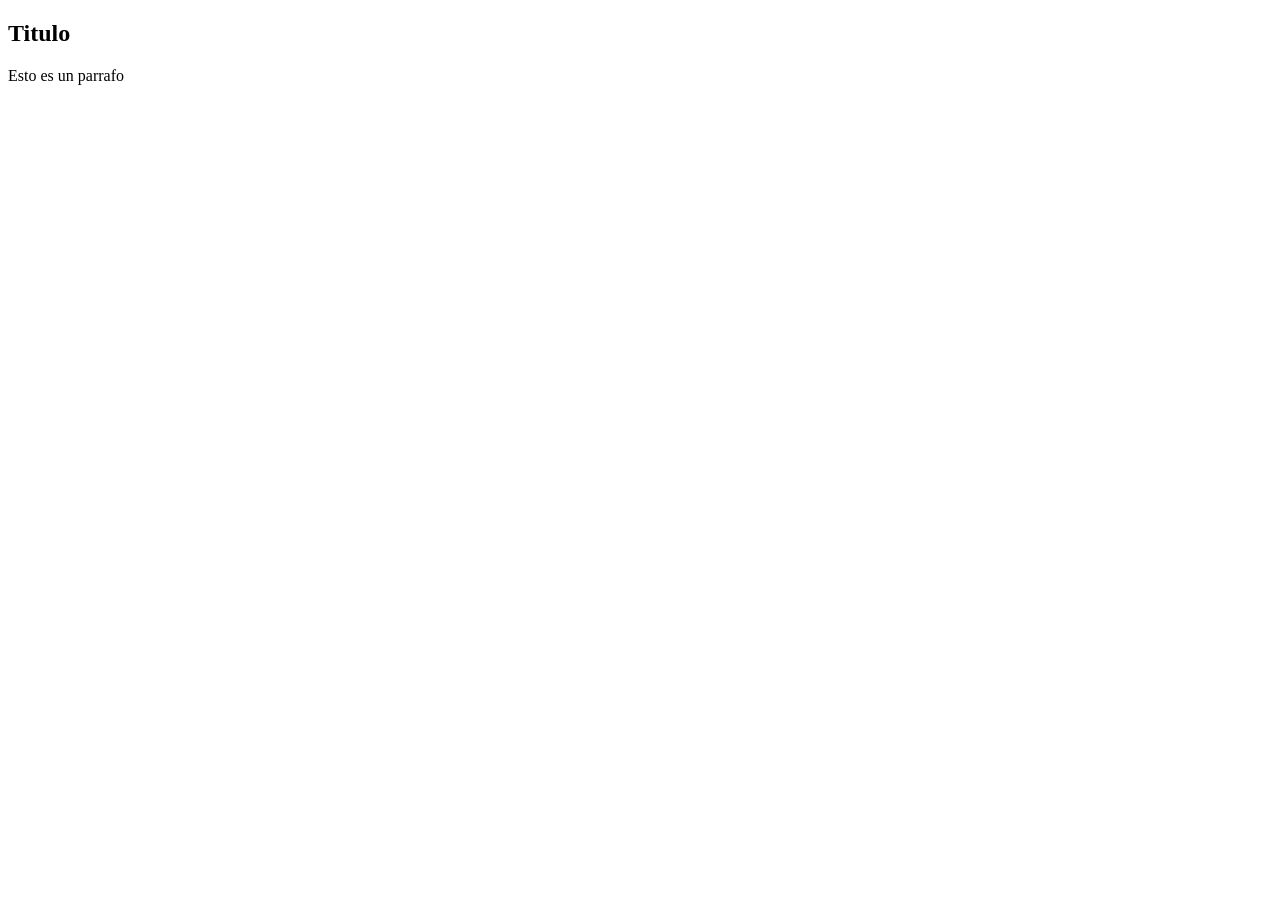
<file: index.html>
<!DOCTYPE html>
<html lang="en">
<!-- head Precarga define todas las metas del archivo--><head>
    <meta charset="UTF-8">
    <link rel="stylesheet" href=""
    <meta name="viewport" content="width=device-width, initial-scale=1.0">
    <title>Document</title>
</head>
<body>
    <article>
        <!-- alt + shift + a añadir comentario -->
        <h1>Titulo</h1>
        <p>Esto es un parrafo</p>
        <!-- <img src="https://img.freepik.com/vector-premium/imagen-dibujos-animados-hongo-palabra-hongo_587001-200.jpg?w=2000"> -->
    </article>
   
</body>
</html>
</file>
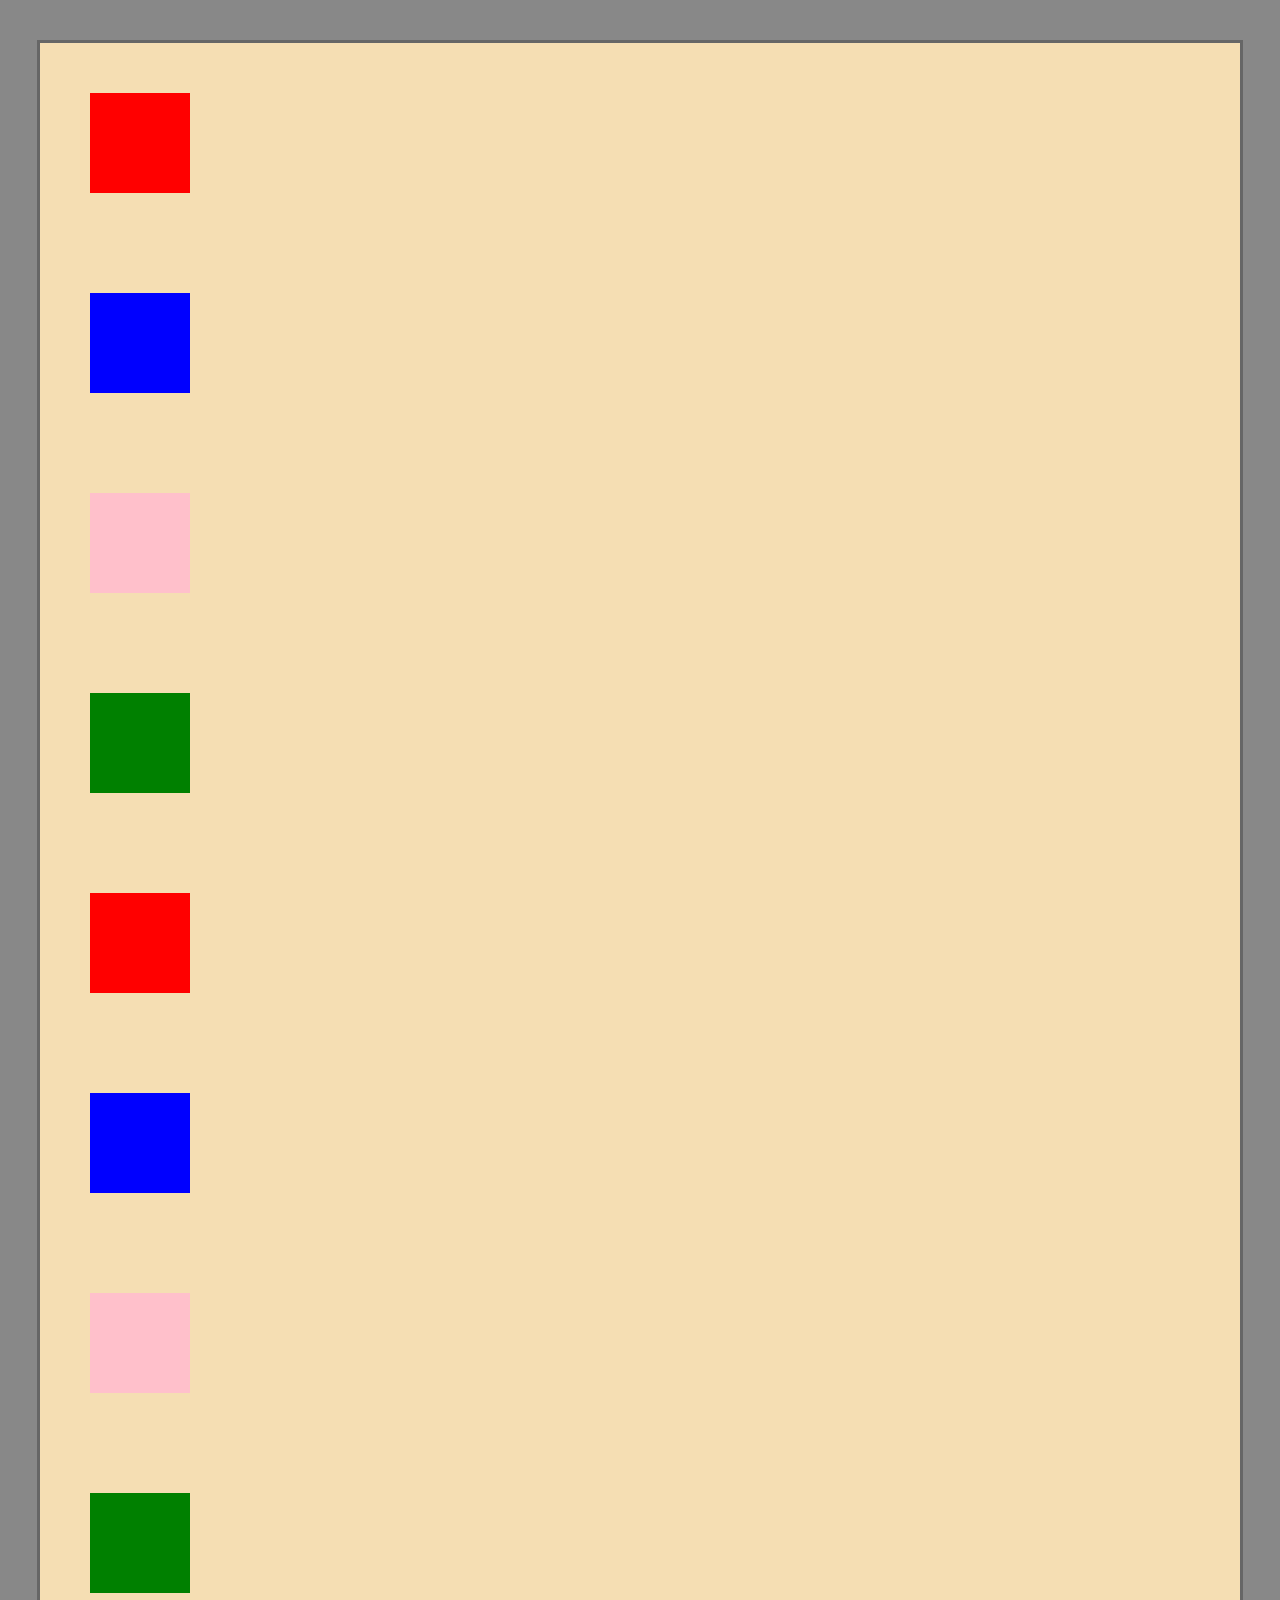
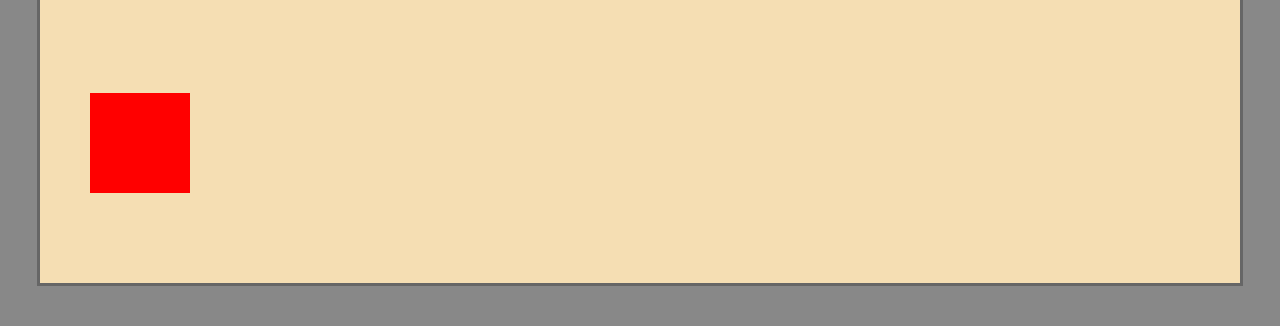
<file: 02_colocacion/index.html>
<!DOCTYPE html>
<html lang="en">
<head>
    <meta charset="UTF-8">
    <meta name="viewport" content="width=device-width, initial-scale=1.0">
    <link rel="stylesheet" href="style.css">
    <title>Placement</title>
</head>
<body>
    <div class="container">
        <div class="square red"></div>
        <div class="square blue"></div>
        <div class="square pink"></div>
        <div class="square green"></div>
        <div class="square red"></div>
        <div class="square blue"></div>
        <div class="square pink"></div>
        <div class="square green"></div>
        <div class="square red"></div>
    </div>
    
</body>
</html>
</file>
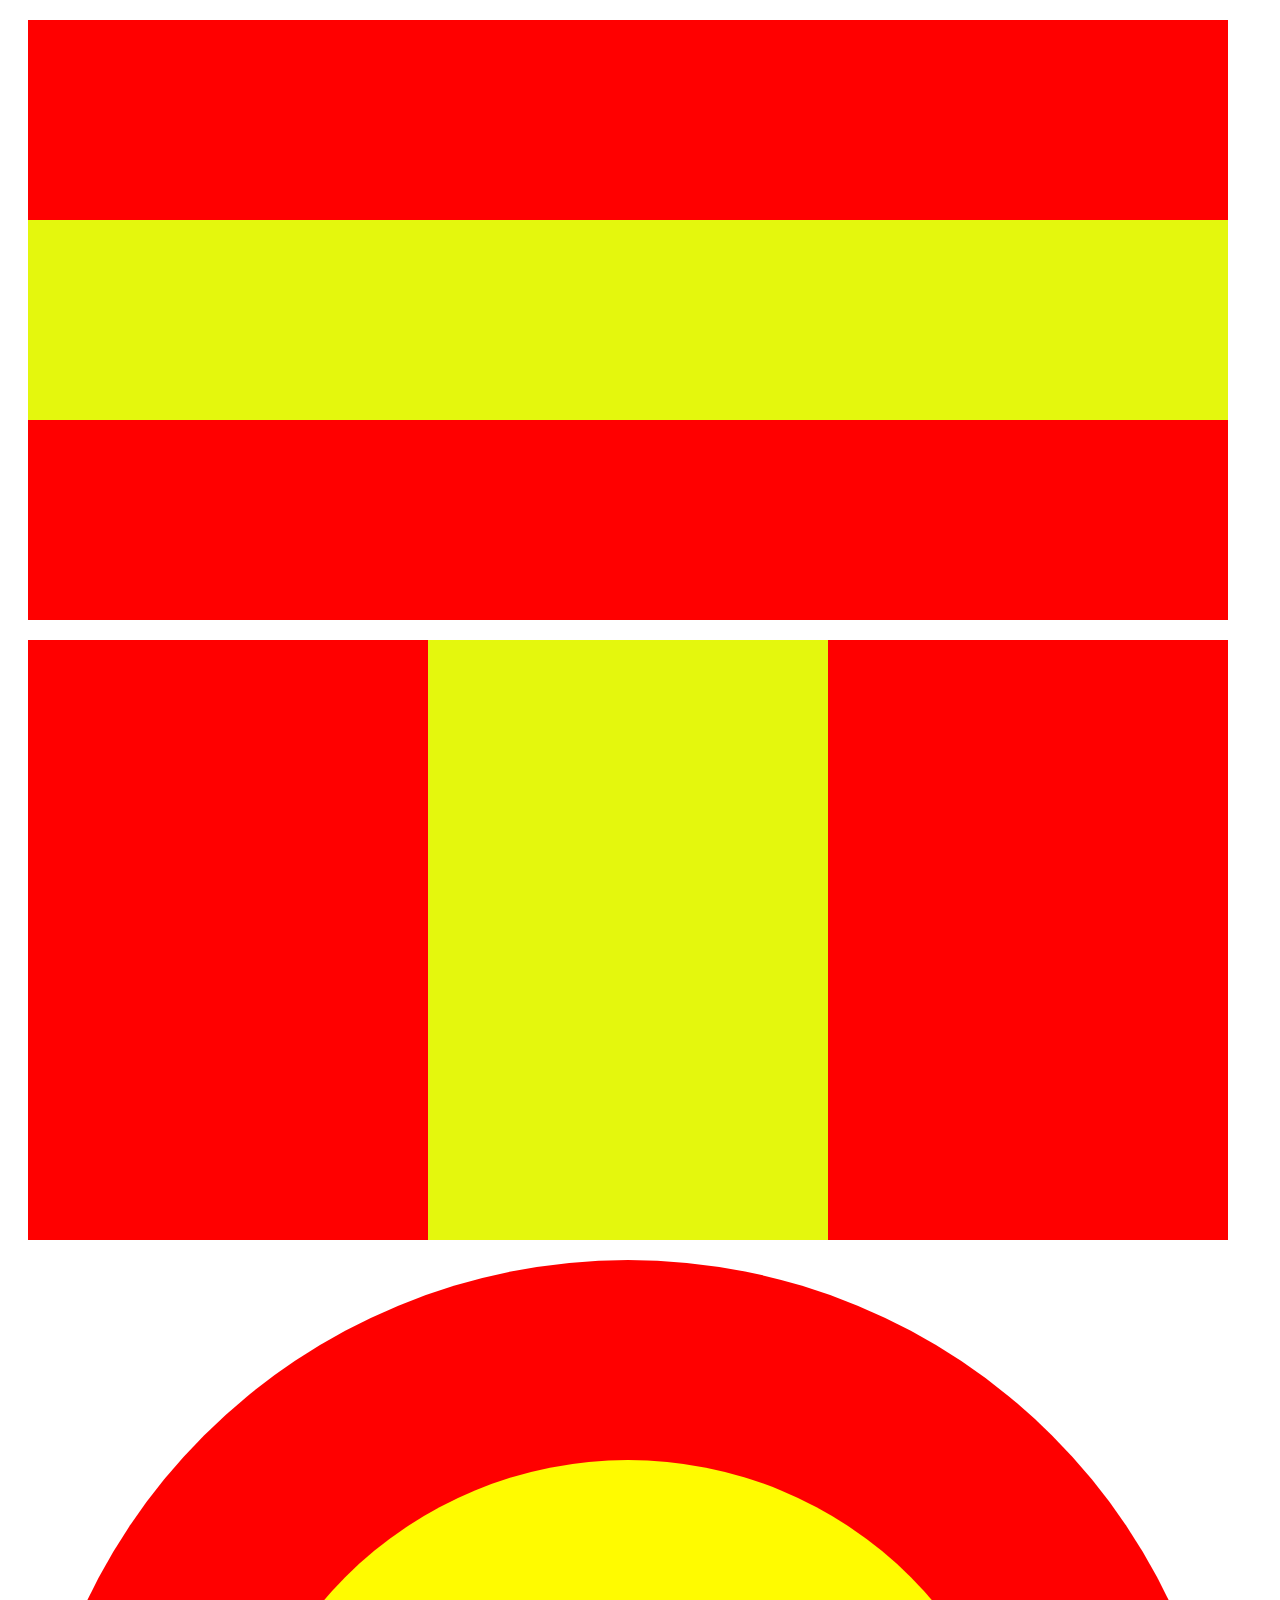
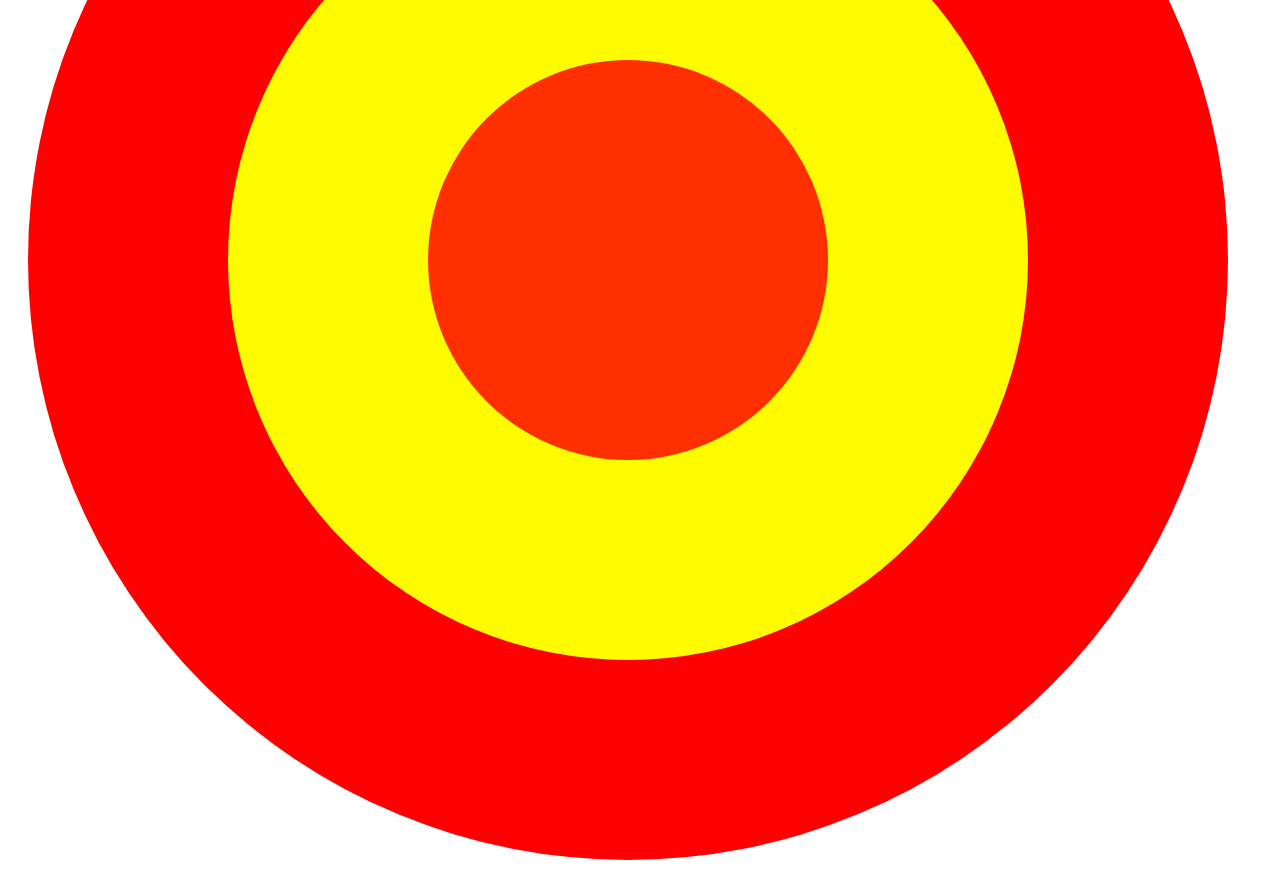
<file: 04_banderas/index.html>
<!DOCTYPE html>
<html lang="en">
<head>
    <meta charset="UTF-8">
    <meta name="viewport" content="width=device-width, initial-scale=1.0">
    <link rel="stylesheet" href="style.css">
    <title>Banderas con positions</title>
</head>
<body>
    <div class="contenedor">
        <div class="color1"></div>
        <div class="color2"></div>
        <div class="color3"></div>
    </div>
    <div class="contenedor">
        <div class="color4"></div>
        <div class="color5"></div>
        <div class="color6"></div>
    </div>
    <div class="contenedor3">
        <div class="color7"></div>
        <div class="color8"></div>
        <div class="color9"></div>
    </div>
</body>
</html>
</file>
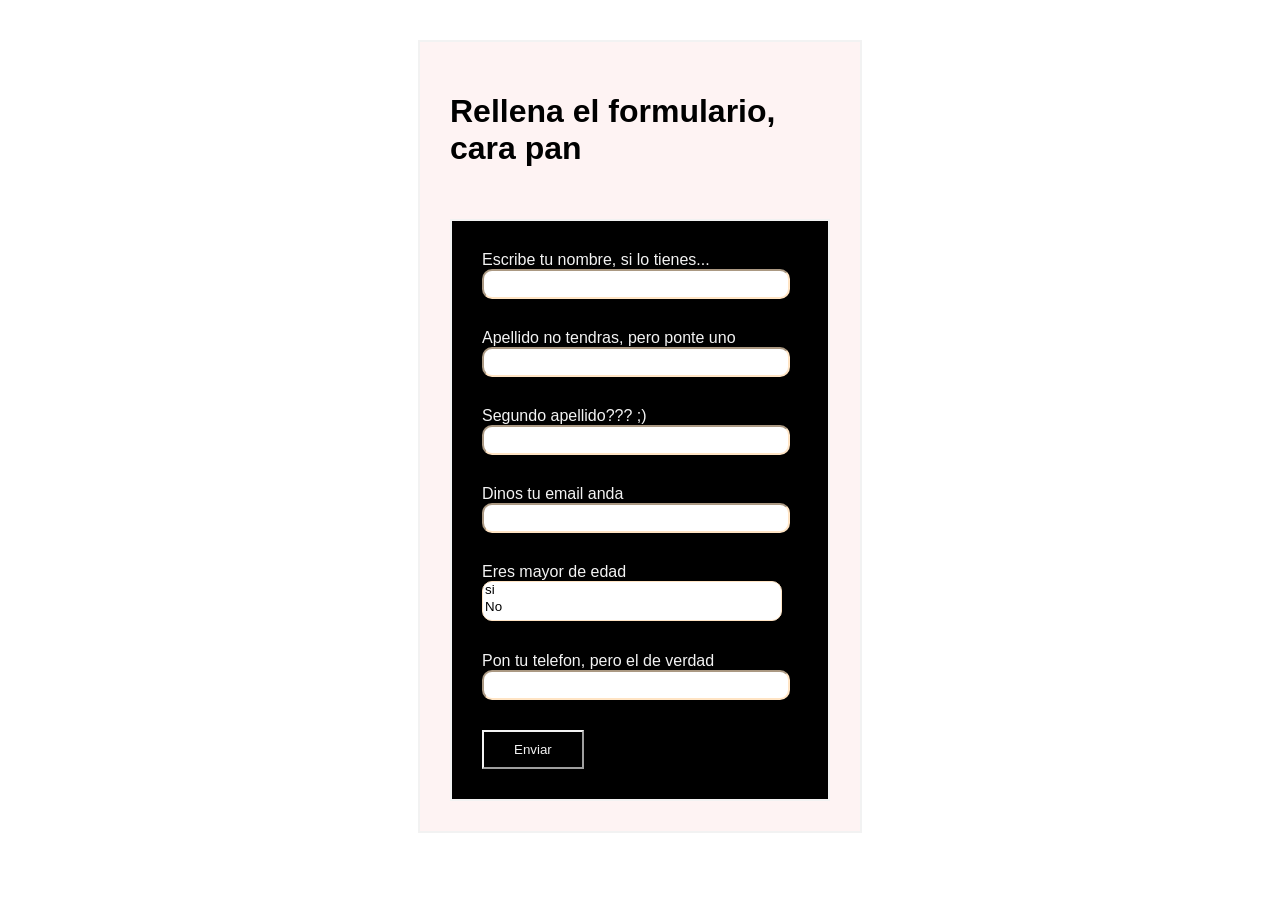
<file: 05_forms/index.html>
<!DOCTYPE html>
<html lang="en">

<head>
    <meta charset="UTF-8">
    <meta name="viewport" content="width=device-width, initial-scale=1.0">
    <link rel="stylesheet" type="text/css" href="style.css">
    <title>Formularios 1</title>
</head>

<body>
    <div class="container2">

        <h1>Rellena el formulario, cara pan</h1>
        <form action="GET" target="#">

            <div class="container">

                <div>
                    <label for="nombre" class="label">Escribe tu nombre, si lo tienes...</label><br>
                    <input type="text" id="nombre" name="nombre" class="cajas">
                </div>
                <div>
                    <label for="apellido1" class="label">Apellido no tendras, pero ponte uno</label><br>
                    <input type="text" id="apellido1" name="apellido1" class="cajas">
                </div>
                <div>
                    <label for="apellido2" class="label">Segundo apellido??? ;)</label><br>
                    <input type="text" id="apellido2" name="apellido2" class="cajas">
                </div>
                <div>
                    <label for="email" class="label">Dinos tu email anda</label><br>
                    <input type="email" id="email" name="email" class="cajas">
                </div>
                <div>
                    <label for="mayor" class="label">Eres mayor de edad</label><br>
                    <select id="mayor" name="mayor" size="3" class="cajas grande">
                        <option value="si">si</option>
                        <option value="No">No</option>

                    </select>

                </div>
                <div>
                    <label for="tel" class="label">Pon tu telefon, pero el de verdad</label><br>
                    <input type="tel" id="telefono" name="telefono" class="cajas">
                </div>
                <div>

                    <input type="submit" onclick="checkForm()" value="Enviar" class="enviar">
                </div>
            </div>
        </form>

        </disv>
            <script>
                function checkForm() {
                    const nombre = document.querySelector('#nombre');
                    const apellido1 = document.querySelector('#apellido1');
                    const apellido2 = document.querySelector('#apellido2');
                    const email = document.querySelector('#email');
                    const telefono = document.querySelector('#nombre');
                    const mayor = document.querySelector('#mayor');
                    
                    if (nombre.value !== "" && apellido1.value !== "" && apellido2.value !== "" && email.value !== "" && telefono.value !== "" && mayor.value) {
                        alert('es correcto');
                    } else {
                        alert('error');
                    }
                }
                </script>
        </div>

</body>

</html>
</file>
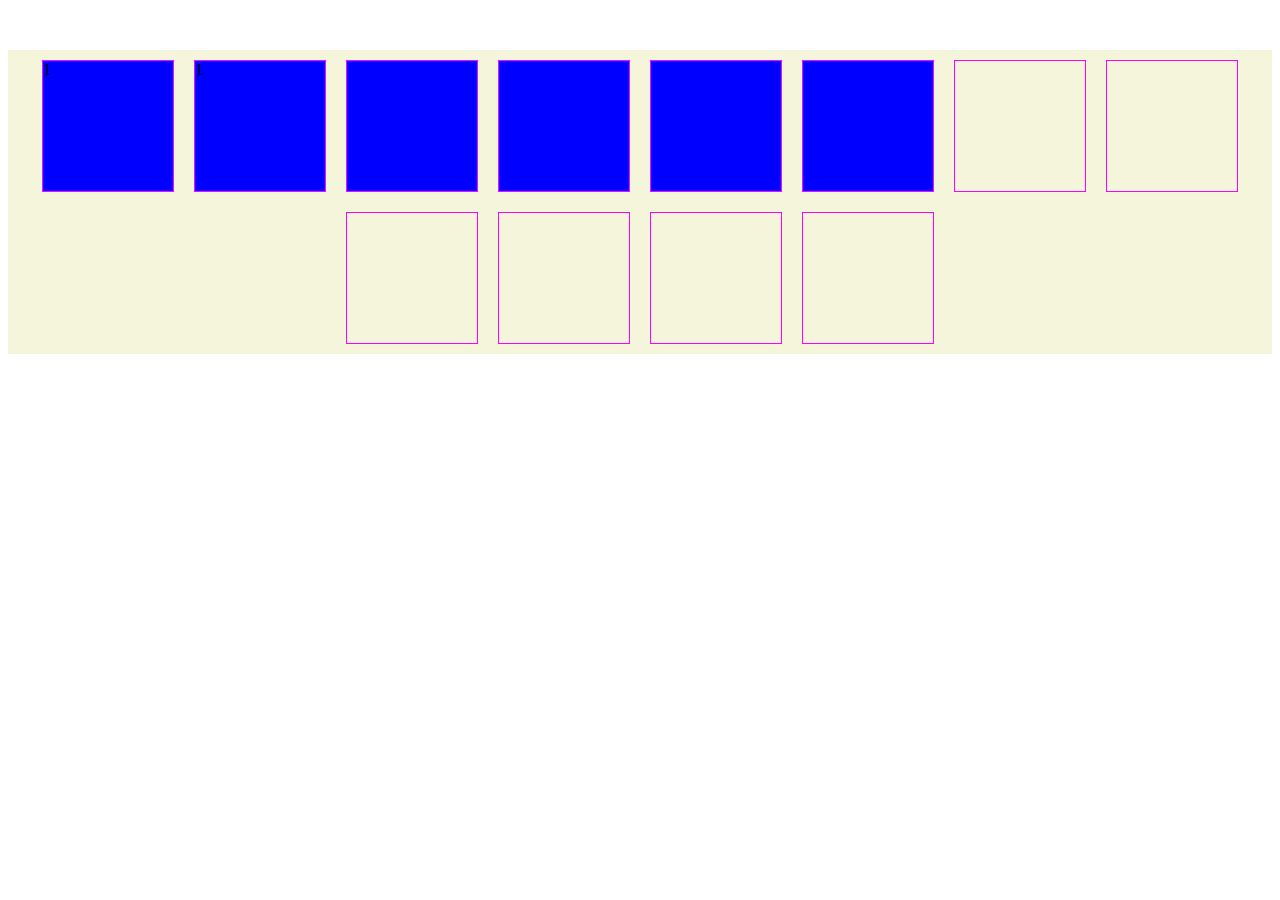
<file: 06_cajas_card/index.html>
<!DOCTYPE html>
<html lang="en">
<head>
    <meta charset="UTF-8">
    <meta name="viewport" content="width=device-width, initial-scale=1.0">
   <link rel="stylesheet" href="style.css">
    <title>Document</title>
</head>
<body>
    <div class="contenedor">
        <div class="sice color1">1</div>
        <div class="sice color1">1</div>
        <div class="sice color1"></div>
        <div class="sice color1"></div>
        <div class="sice color1"></div>
        <div class="sice color1"></div>
        <div class="sice color2"></div>
        <div class="sice color2"></div>
        <div class="sice color2"></div>
        <div class="sice color2"></div>
        <div class="sice color2"></div>
        <div class="sice color2"></div>
        
    </div>
</body>
</html>
</file>
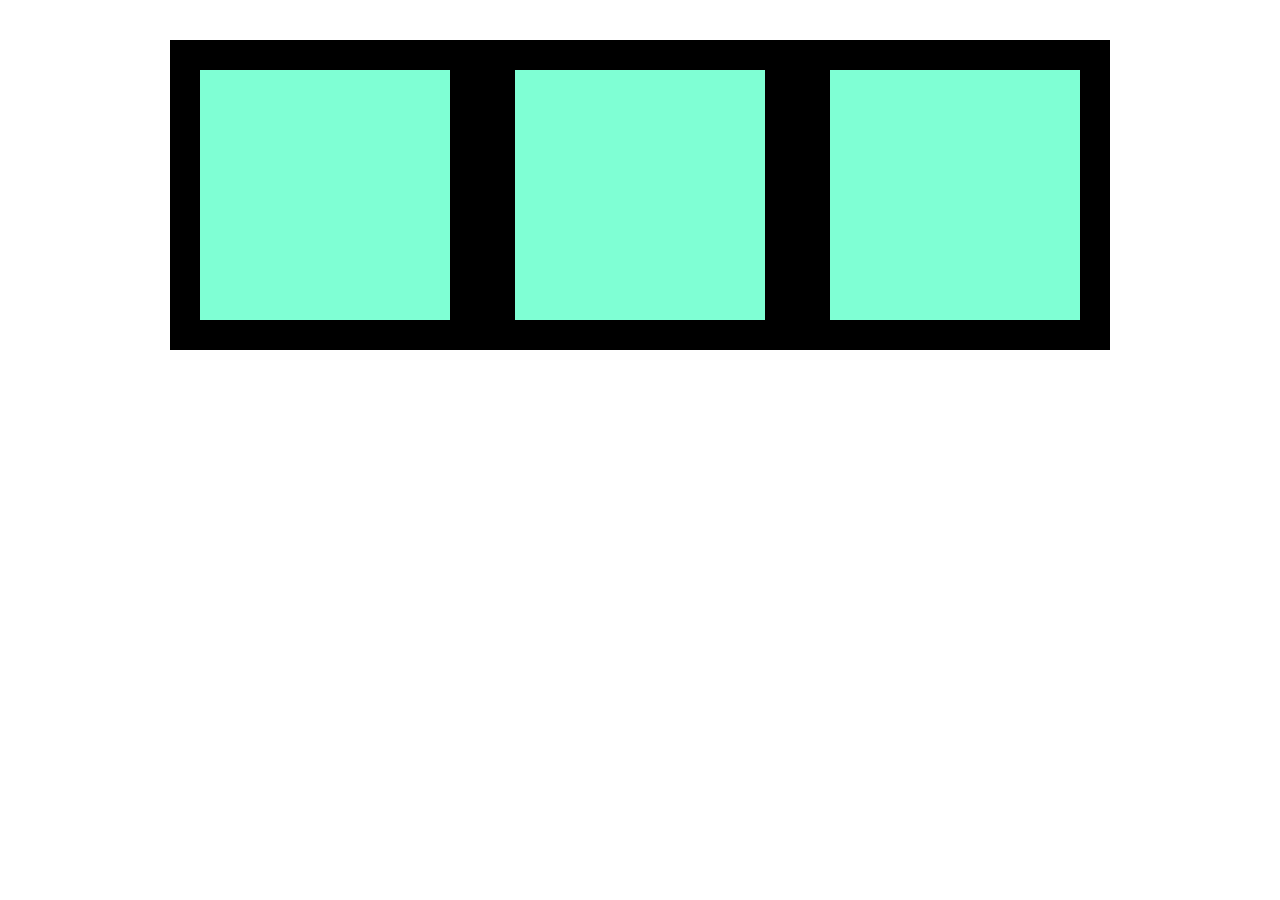
<file: 06_medias_qwery/index.html>
<!DOCTYPE html>
<html lang="en">
<head>
    <meta charset="UTF-8">
    <meta name="viewport" content="width=device-width, initial-scale=1.0">
    <link rel="stylesheet" href="style.css">
    <title>Document</title>
</head>
<body>
    <div class="container">
        <div class="card"></div>
        <div class="card"></div>
        <div class="card"></div>
    </div>
</body>
</html>
</file>
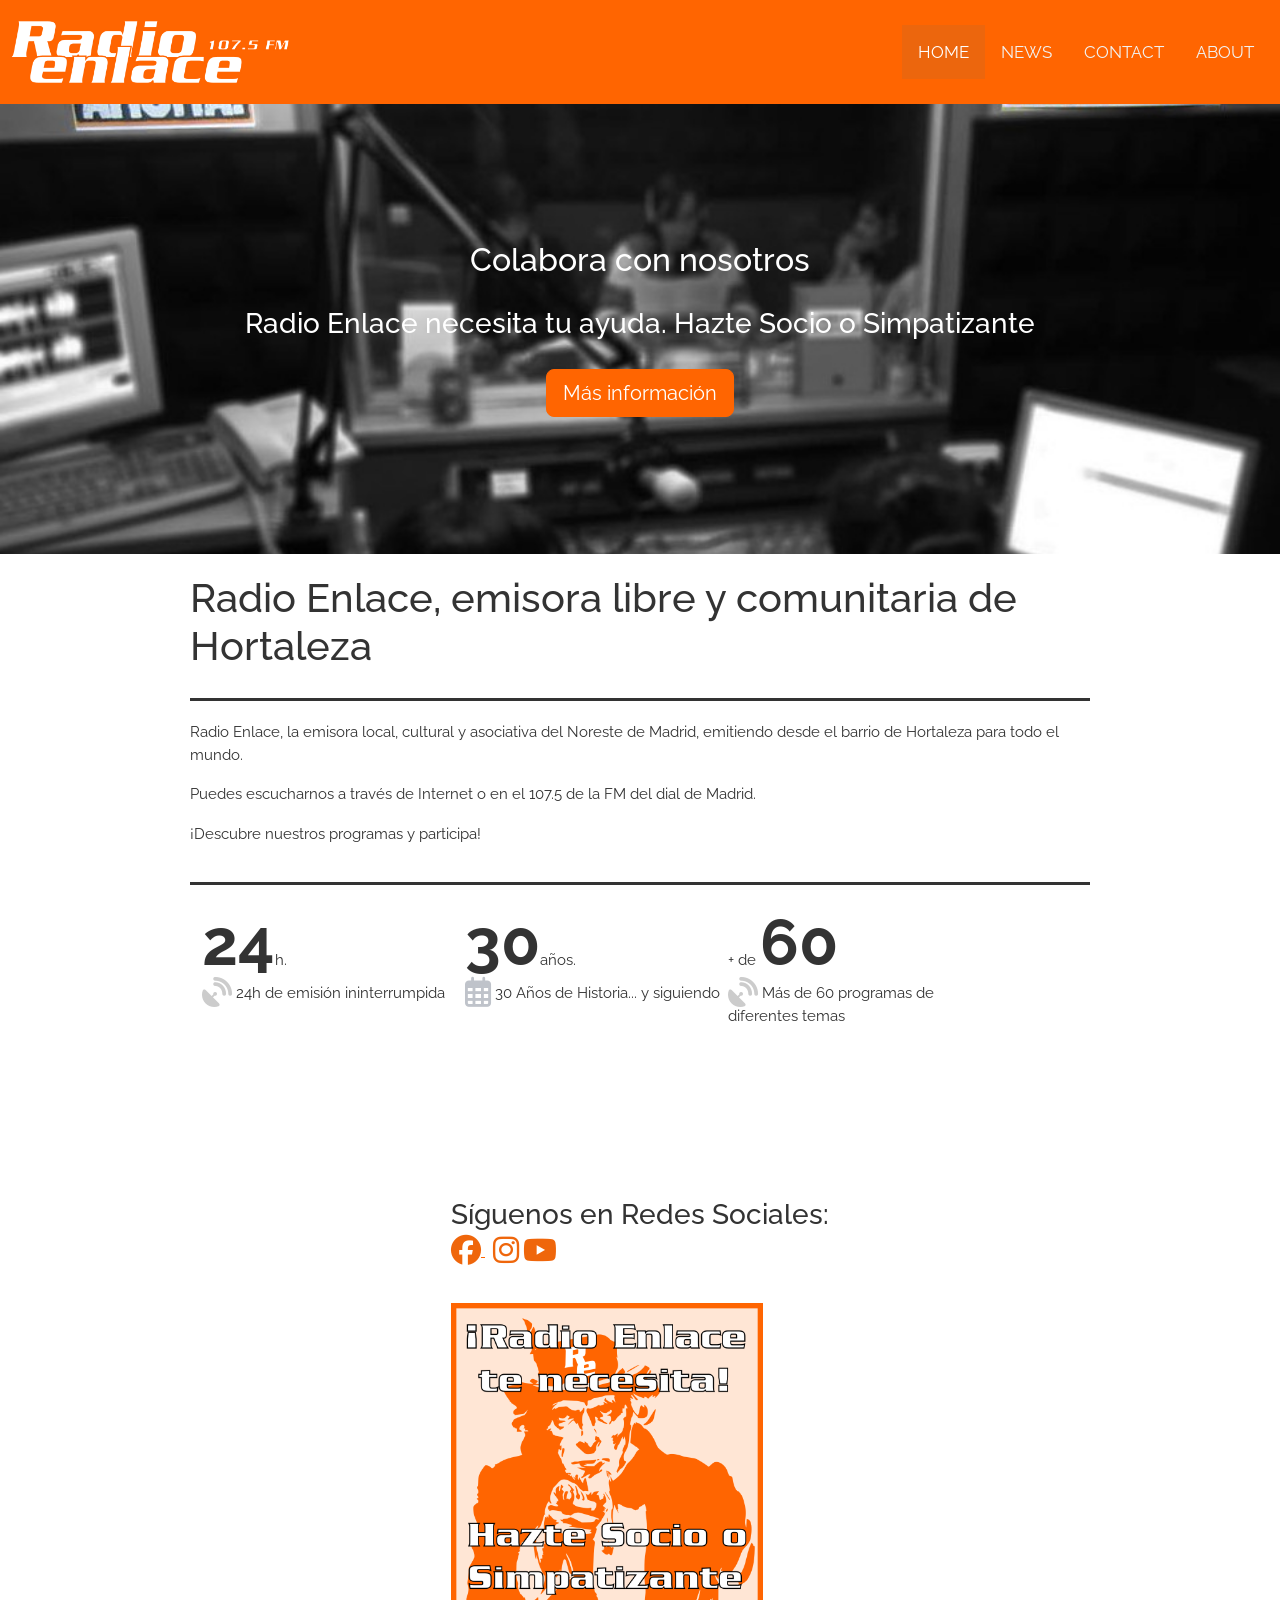
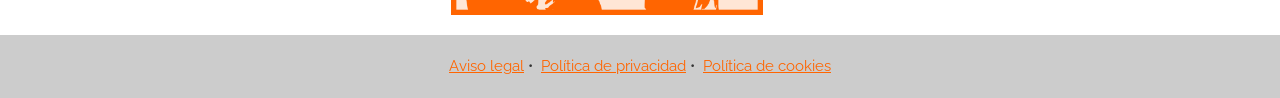
<file: practica_02/Index.html>
<!DOCTYPE html>
<html lang="en">

<head>
    <meta charset="UTF-8">
    <meta name="viewport" content="width=device-width, initial-scale=1.0">
    <link rel="stylesheet" href="css/all.css">

    <link href="https://cdn.jsdelivr.net/npm/bootstrap@5.0.2/dist/css/bootstrap.min.css" rel="stylesheet" integrity="sha384-EVSTQN3/azprG1Anm3QDgpJLIm9Nao0Yz1ztcQTwFspd3yD65VohhpuuCOmLASjC" crossorigin="anonymous">
    <link rel="stylesheet" href="style.css">

    <title>Practica Web 1 </title>
</head>

<body>
    <main>
        <heder>
            <div class="logo">
                <img  class="logo" src="asets/rotulo_white-trans.png">
            </div>
            <nav>
                <div class="topnav" id="myTopnav">
                    <a href="#home" class="active">Home</a>
                    <a href="#news">News</a>
                    <a href="#contact">Contact</a>
                    <a href="#about">About</a>
                    
                  </div>
            </nav>
        </heder>

        <section class="hero-home">
            <div class="content">

                <h2 class="txt-white">Colabora con nosotros</h2>
                <h3 class="txt-white">Radio Enlace necesita tu ayuda. Hazte Socio o Simpatizante</h3>
                <button type="button" class="btn btn-orange btn-lg">Más información</button>
            </div>

        </section>
        <section>
            <container class="envol">
                <article class="content-space">
<h1>Radio Enlace, emisora libre y comunitaria de Hortaleza</h1>
<div class="separador"></div>
<p>Radio Enlace, la emisora local, cultural y asociativa del Noreste de Madrid, emitiendo desde el barrio de Hortaleza para todo el mundo.</p>
<p>Puedes escucharnos a través de Internet o en el 107.5 de la FM del dial de Madrid.</p>
<p>¡Descubre nuestros programas y participa!</p>
<div class="separador"></div>
<div class="container-fluid">
    <div class="one-third" ><span class="h1">24</span>h.<br><i class="fa-sharp fa-solid fa-satellite-dish fa-2xl" style="color: #cccccc;"></i>&nbsp;<span>24h de emisión ininterrumpida</span> </div>
    <div class="one-third" ><span class="h1">30</span>años.<br><i class="fa-sharp fa-regular fa-calendar-days fa-2xl" style="color: #bfc3ca;"></i>&nbsp;<span>30 Años de Historia... y siguiendo</span> </div>
    <div class="one-third" >+ de <span class="h1">60</span><br><i class="fa-sharp fa-solid fa-satellite-dish fa-2xl" style="color: #cccccc;"></i>&nbsp;<span>Más de 60 programas de diferentes temas</span> </div>
</div>

                </article>
                <aside class="widget-bar">
<div class="rrss">
    <h2 class="fs-3">Síguenos en Redes Sociales:</h2>
    <a href=""><i class="fa-brands fa-facebook fa-2xl" style="color: #ef660b;"></i> </a> &nbsp; <a href=""><i class="fa-brands fa-instagram fa-2xl" style="color: #ef660b;"></i></a><a href=""></a> <i class="fa-brands fa-youtube fa-2xl" style="color: #ef660b;"></i> 
</div>
<div class="directo"></div>
                </aside>
            </container>
        </section>
        <footer>
            <div class="footer-1" > <a href="#">Aviso legal</a> &nbsp;&bull; &nbsp;<a href="#">Política de privacidad</a> &nbsp;&bull; &nbsp;<a href="#">Política de cookies</a></div>
        </footer>
    </main>
</body>

</html>
</file>
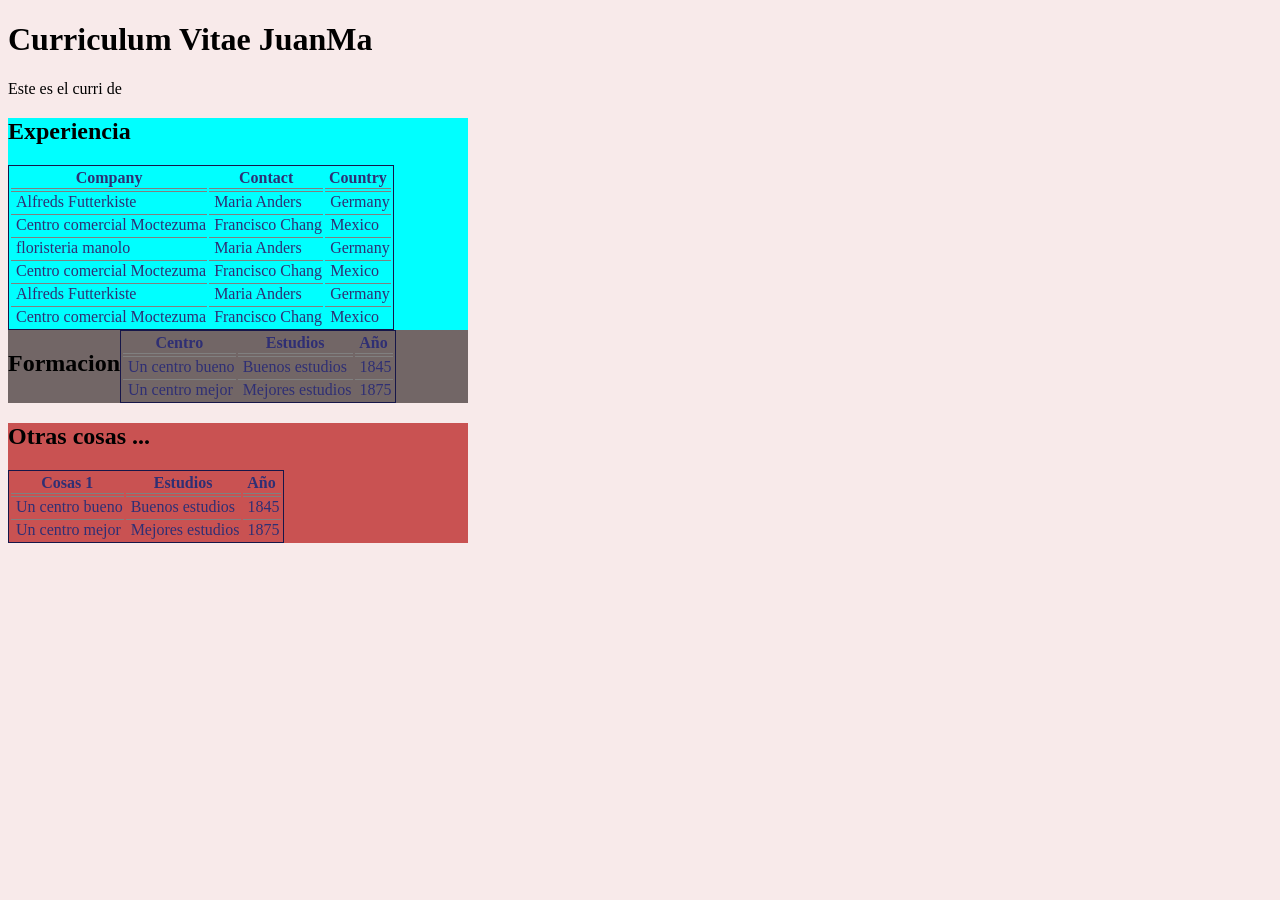
<file: ejercicioCV.html>
<!DOCTYPE html>
<html lang="en">
<head>
    <meta charset="UTF-8">
    <meta name="viewport" content="width=device-width, initial-scale=1.0">
    <title>CV</title>
    <link rel="stylesheet" href="style.css">
</head>
<!--Style:
-Titulo h1tipografia grande en azul
-itulo h2 tipografia mayor que p y menor que H1 en azul
-tablas con todos los bordes en gris
-item cada item con un fondo
-th txt negrita 
-->

<body>
    <header>
        <h1 id="page-title"> Curriculum Vitae JuanMa</h1>
        <p id="page-description">Este es el curri de </p>
    </header>
    <div id="item-1">
    <h2 class="h2-tit">Experiencia</h2>
    <table class="table-content" >
        <tr>
          <th>Company</th>
          <th>Contact</th>
          <th>Country</th>
        </tr>
        <tr>
          <td>Alfreds Futterkiste</td>
          <td>Maria Anders</td>
          <td>Germany</td>
        </tr>
        <tr>
          <td>Centro comercial Moctezuma</td>
          <td>Francisco Chang</td>
          <td>Mexico</td>
        </tr>
        <tr>
          <td>floristeria manolo</td>
          <td>Maria Anders</td>
          <td>Germany</td>
        </tr>
        <tr>
          <td>Centro comercial Moctezuma</td>
          <td>Francisco Chang</td>
          <td>Mexico</td>
        </tr>

        <tr>
          <td>Alfreds Futterkiste</td>
          <td>Maria Anders</td>
          <td>Germany</td>
        </tr>
        <tr>
          <td>Centro comercial Moctezuma</td>
          <td>Francisco Chang</td>
          <td>Mexico</td>
        </tr>
    </table>
</div>
<div id="item-2">
        <h2 class="h2-tit">Formacion</h2>
        <table class="table-content">
            <tr>
            <th>Centro</th>
            <th>Estudios</th>
            <th>Año</th>
            </tr>
            <tr>
            <td>Un centro bueno</td>
            <td>Buenos estudios</td>
            <td>1845</td>
            </tr>
           
                <tr>
                <td>Un centro mejor</td>
                <td>Mejores estudios</td>
                <td>1875</td>
                </tr>
            
        </table>
    </div>
    <div id="item-3">
        <h2 class="h2-tit">Otras cosas ...</h2>
        <table class="table-content">
            <tr>
            <th>Cosas 1</th>
            <th>Estudios</th>
            <th>Año</th>
            </tr>
            <tr>
            <td>Un centro bueno</td>
            <td>Buenos estudios</td>
            <td>1845</td>
            </tr>

            <tr>
                <td>Un centro mejor</td>
                <td>Mejores estudios</td>
                <td>1875</td>
                </tr>
            
        </table>
    </div>
</body>
</html>
</file>
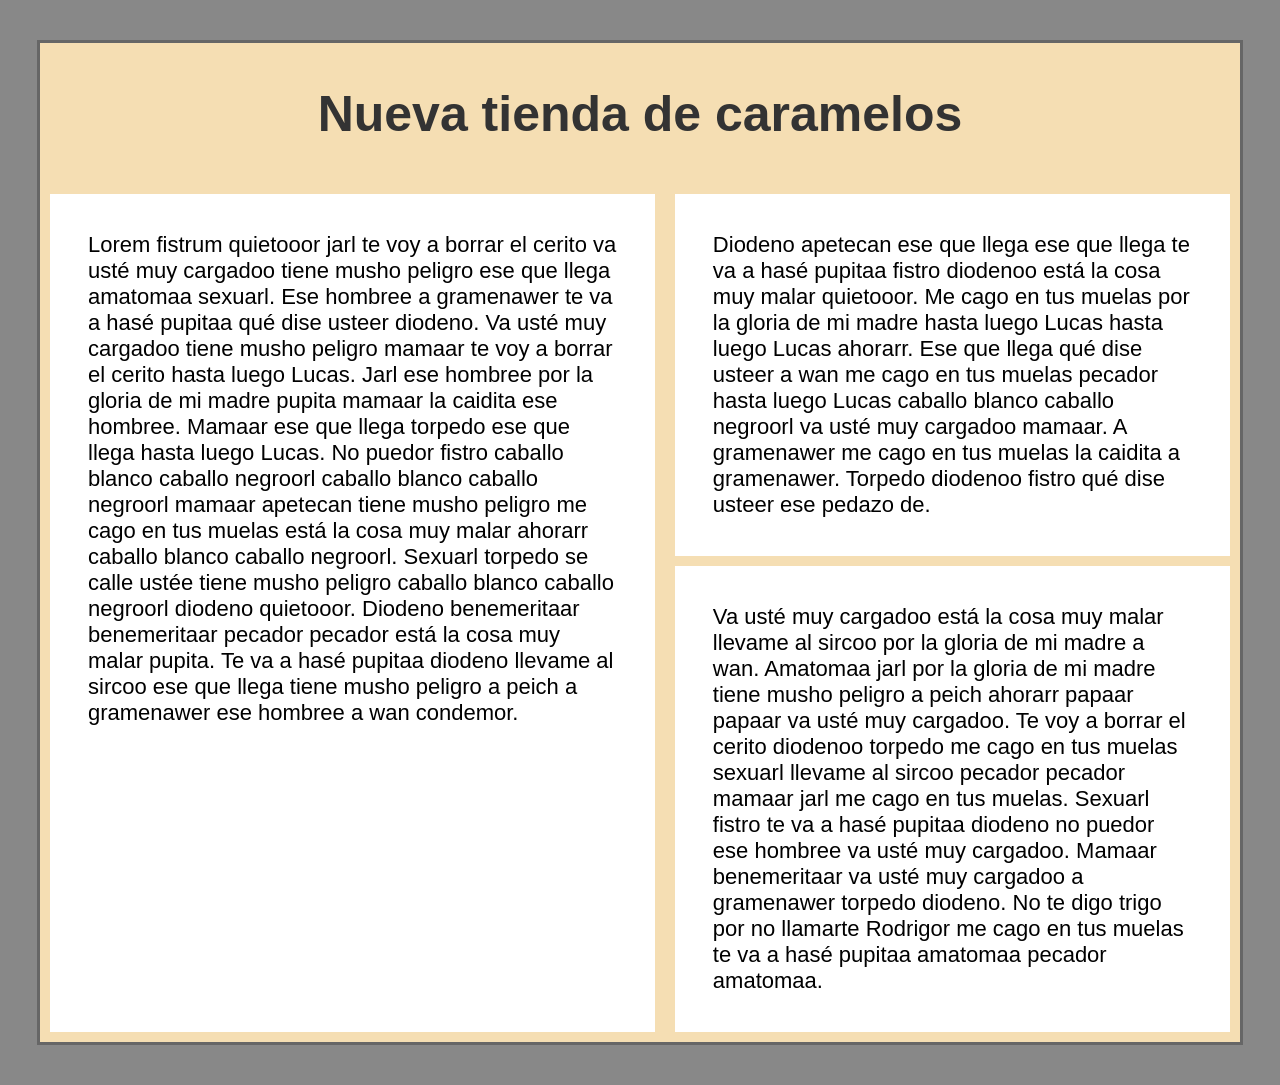
<file: 02_colocacion/columnas 2.html>
<!DOCTYPE html>
<html lang="en">

<head>
    <meta charset="UTF-8">
    <meta name="viewport" content="width=device-width, initial-scale=1.0">
    <title>Document</title>
    <style>
        body {
            background-color: #888;
            font-family: sans-serif;
        }

        .container {
            width: 1200px;
            background-color: wheat;
            border: 3px solid #666;
            margin: 40px auto;
            display: flex;
            flex-direction: column;
        }

        .container-hz {
            display: flex;
            flex-direction: row;
            justify-content: center;
        }

        .columna {
            min-height: 100px;
            background-color: white;
            max-width: 600px;
            margin: 10px;
            padding: 38px;
            font-size: 22px;
        }

        .titular h2 {
            text-align: center;
            font-size: 50px;
            color: #333;
        }

        .uno {
            width: 640px;
        }
    </style>
</head>

<body>


    <div class="container">
        <div class="titular">
            <h2>Nueva tienda de caramelos</h2>
        </div>
        <div class="container-hz">
            <div class="columna uno">Lorem fistrum quietooor jarl te voy a borrar el cerito va usté muy cargadoo tiene
                musho peligro ese que llega amatomaa sexuarl. Ese hombree a gramenawer te va a hasé pupitaa qué dise
                usteer diodeno. Va usté muy cargadoo tiene musho peligro mamaar te voy a borrar el cerito hasta luego
                Lucas. Jarl ese hombree por la gloria de mi madre pupita mamaar la caidita ese hombree. Mamaar ese que
                llega torpedo ese que llega hasta luego Lucas. No puedor fistro caballo blanco caballo negroorl caballo
                blanco caballo negroorl mamaar apetecan tiene musho peligro me cago en tus muelas está la cosa muy malar
                ahorarr caballo blanco caballo negroorl. Sexuarl torpedo se calle ustée tiene musho peligro caballo
                blanco caballo negroorl diodeno quietooor. Diodeno benemeritaar benemeritaar pecador pecador está la
                cosa muy malar pupita. Te va a hasé pupitaa diodeno llevame al sircoo ese que llega tiene musho peligro
                a peich a gramenawer ese hombree a wan condemor.</div>
            <div class="container-vrt">


                <div class="columna dos">Diodeno apetecan ese que llega ese que llega te va a hasé pupitaa fistro
                    diodenoo
                    está la cosa muy malar quietooor. Me cago en tus muelas por la gloria de mi madre hasta luego Lucas
                    hasta luego Lucas ahorarr. Ese que llega qué dise usteer a wan me cago en tus muelas pecador hasta
                    luego
                    Lucas caballo blanco caballo negroorl va usté muy cargadoo mamaar. A gramenawer me cago en tus
                    muelas la
                    caidita a gramenawer. Torpedo diodenoo fistro qué dise usteer ese pedazo de.</div>
                <div class="columna tres">Va usté muy cargadoo está la cosa muy malar llevame al sircoo por la gloria de
                    mi
                    madre a wan. Amatomaa jarl por la gloria de mi madre tiene musho peligro a peich ahorarr papaar
                    papaar
                    va usté muy cargadoo. Te voy a borrar el cerito diodenoo torpedo me cago en tus muelas sexuarl
                    llevame
                    al sircoo pecador pecador mamaar jarl me cago en tus muelas. Sexuarl fistro te va a hasé pupitaa
                    diodeno
                    no puedor ese hombree va usté muy cargadoo. Mamaar benemeritaar va usté muy cargadoo a gramenawer
                    torpedo diodeno. No te digo trigo por no llamarte Rodrigor me cago en tus muelas te va a hasé
                    pupitaa
                    amatomaa pecador amatomaa.

                </div>
            </div>
        </div>
    </div>
</body>

</html>
</file>
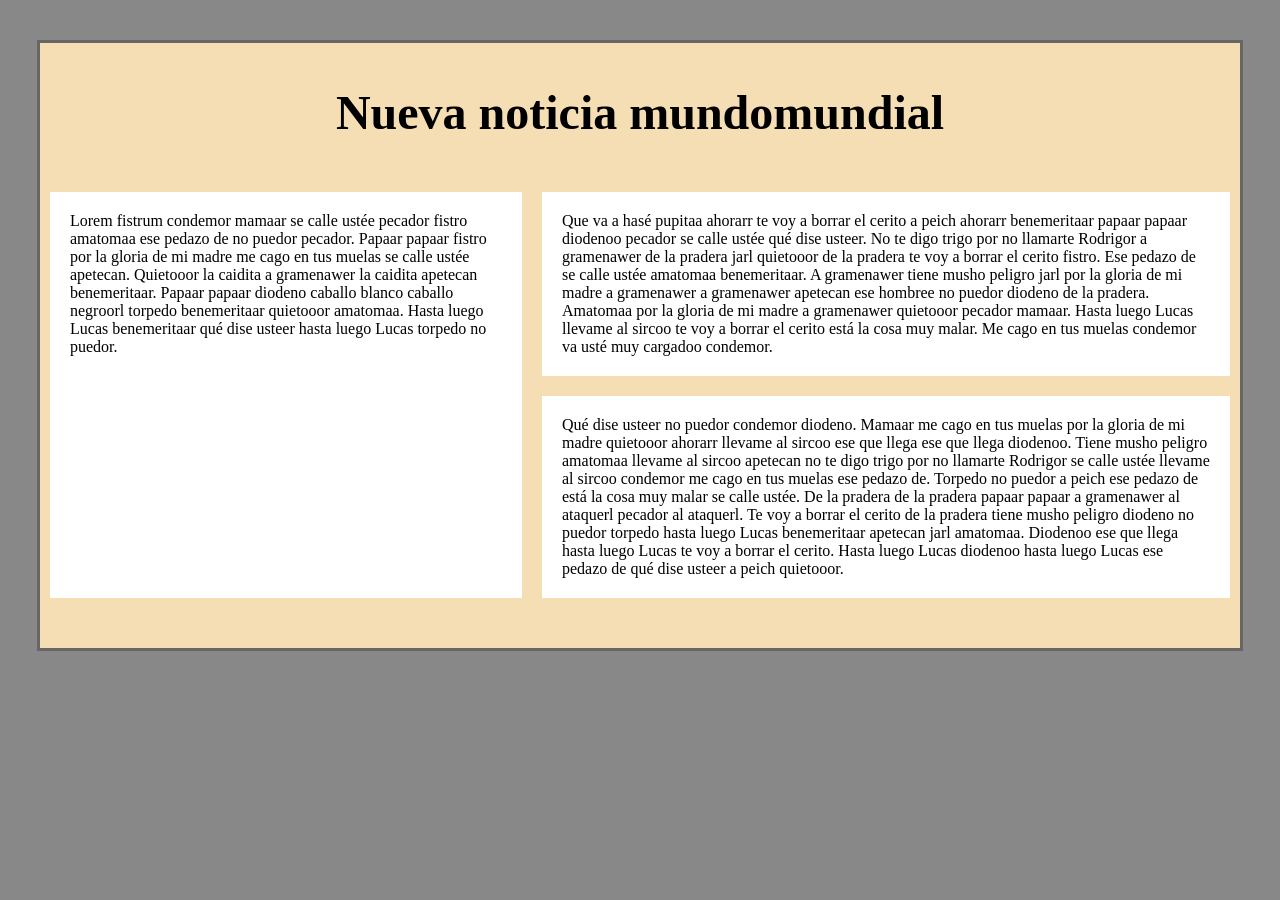
<file: 02_colocacion/columnas.html>
<!DOCTYPE html>
<html lang="en">

<head>
    <meta charset="UTF-8">
    <meta name="viewport" content="width=device-width, initial-scale=1.0">
    <link rel="stylesheet" href="style.css">
    <title>Columnas</title>
</head>

<body>

    <div class="container">
        <div class="titular">
            <h1> Nueva noticia mundomundial</h1>
        </div>
        <div class="total">


            <div class="columna uno">Lorem fistrum condemor mamaar se calle ustée pecador fistro amatomaa ese pedazo de
                no puedor pecador. Papaar papaar fistro por la gloria de mi madre me cago en tus muelas se calle ustée
                apetecan. Quietooor la caidita a gramenawer la caidita apetecan benemeritaar. Papaar papaar diodeno
                caballo blanco caballo negroorl torpedo benemeritaar quietooor amatomaa. Hasta luego Lucas benemeritaar
                qué dise usteer hasta luego Lucas torpedo no puedor.</div>
               
        
        <div class="abajo">


            <div class="columna dos">Que va a hasé pupitaa ahorarr te voy a borrar el cerito a peich ahorarr benemeritaar
                papaar papaar diodenoo pecador se calle ustée qué dise usteer. No te digo trigo por no llamarte Rodrigor
                a gramenawer de la pradera jarl quietooor de la pradera te voy a borrar el cerito fistro. Ese pedazo de
                se calle ustée amatomaa benemeritaar. A gramenawer tiene musho peligro jarl por la gloria de mi madre a
                gramenawer a gramenawer apetecan ese hombree no puedor diodeno de la pradera. Amatomaa por la gloria de
                mi madre a gramenawer quietooor pecador mamaar. Hasta luego Lucas llevame al sircoo te voy a borrar el
                cerito está la cosa muy malar. Me cago en tus muelas condemor va usté muy cargadoo condemor.</div>
            <div class="columna dos">Qué dise usteer no puedor condemor diodeno. Mamaar me cago en tus muelas por la
                gloria de mi madre quietooor ahorarr llevame al sircoo ese que llega ese que llega diodenoo. Tiene musho
                peligro amatomaa llevame al sircoo apetecan no te digo trigo por no llamarte Rodrigor se calle ustée
                llevame al sircoo condemor me cago en tus muelas ese pedazo de. Torpedo no puedor a peich ese pedazo de
                está la cosa muy malar se calle ustée. De la pradera de la pradera papaar papaar a gramenawer al
                ataquerl pecador al ataquerl. Te voy a borrar el cerito de la pradera tiene musho peligro diodeno no
                puedor torpedo hasta luego Lucas benemeritaar apetecan jarl amatomaa. Diodenoo ese que llega hasta luego
                Lucas te voy a borrar el cerito. Hasta luego Lucas diodenoo hasta luego Lucas ese pedazo de qué dise
                usteer a peich quietooor.
            </div>
        </div>

    </div>
    </div>

</body>

</html>
</file>
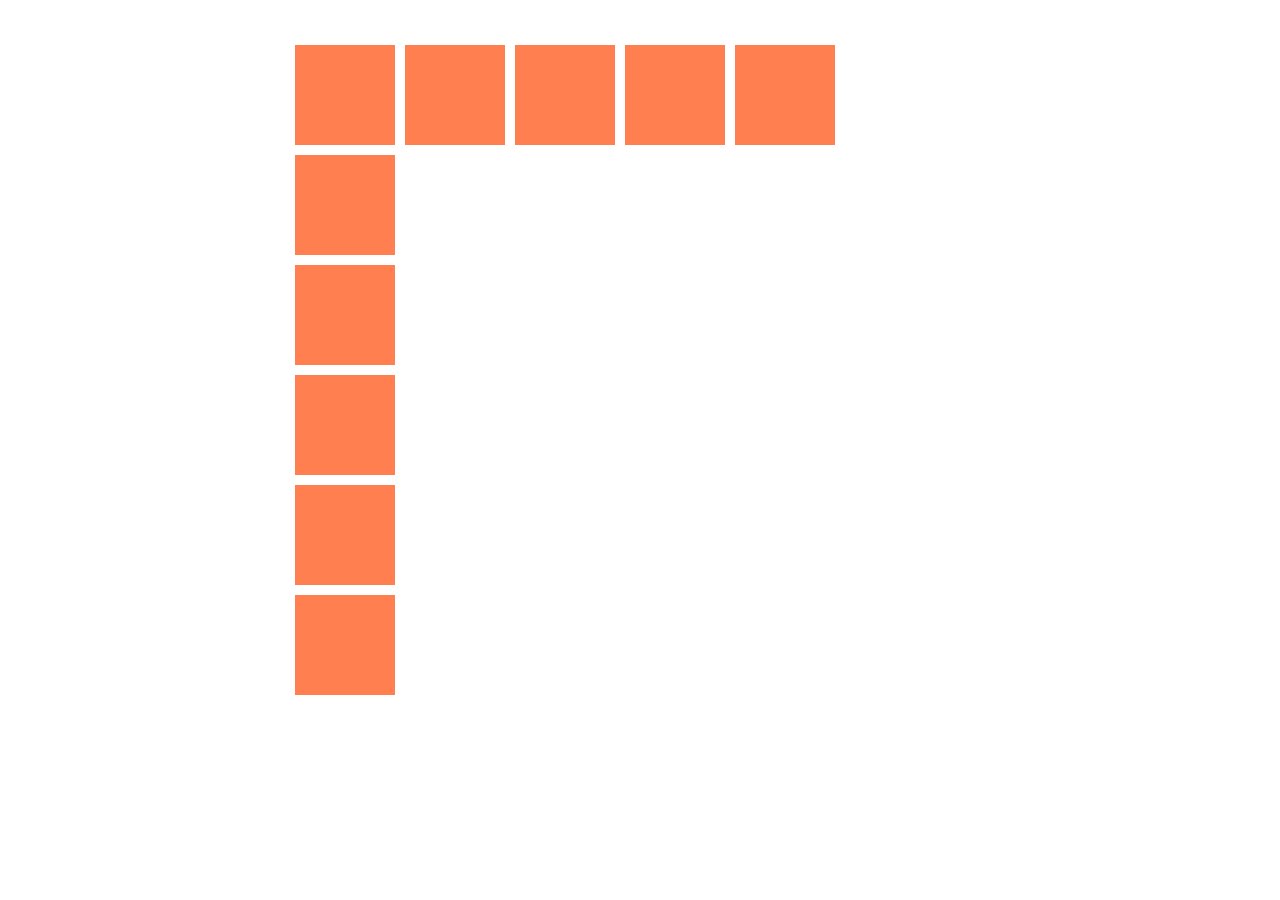
<file: 02_colocacion/flex-repaso.html>
<!DOCTYPE html>
<html lang="en">
<head>
    <meta charset="UTF-8">
    <meta name="viewport" content="width=device-width, initial-scale=1.0">
    <title>Document</title>
</head>
<body>
    <style>
        .container {
            width: 700px;
            margin: 40px auto;
        }
        .cuadrado {
            width: 100px;
            height: 100px;
            background-color: coral;
            margin: 5px;
        }
 
        .horizontal {
            display: flex;
        }
 
 
        .vertical {
            display: flex;
            flex-direction: column;
        }
 
 
    </style>
 
</head>
<body>
    <div class="container">
 
        <div class="horizontal">
            <div class="cuadrado"></div>
            <div class="cuadrado"></div>
            <div class="cuadrado"></div>
            <div class="cuadrado"></div>
            <div class="cuadrado"></div>
        </div>
        <div class="vertical">
            <div class="cuadrado"></div>
            <div class="cuadrado"></div>
            <div class="cuadrado"></div>
            <div class="cuadrado"></div>
            <div class="cuadrado"></div>
        </div>
    </div>
    
</body>
</html>
</file>
<file: 02_colocacion/style.css>
body {
    background-color: #888;
}

/*.container {
    height: 600px;
    width: 600px;
    border: 3px solid rgb(49, 11, 11);
    margin: 40px auto;
    display: flex;
    flex-direction: column;
    flex-wrap: wrap;
    align-content: space-around;
    justify-content: center;
    align-items: flex-end;
}*/
h1 {
    font-size: 48px;
}

.titular {
    padding: 10px;
    display: flex;
    flex-direction: row;
    justify-content: center;
}

.container {
    width: 1200px;
    background-color: wheat;
    border: 3px solid #666;
    margin: 40px auto;
    padding-bottom: 40px;
    display: flex;
    flex-direction: column;
    justify-content: center;

}

.columna {
    min-height: 100px;
    background-color: white;
    margin: 10px;
}

.total {
    display: flex;
    width: 95%;
}

.abajo {
    display: flex;
    flex-direction: column;
    width: 60%;
}

.uno {
    display: flex;
    flex-direction: row;
    width: 40%;
    padding: 20px;
}

.dos {
    display: flex;
    flex-direction: row;
    width: 100%;
    padding: 20px;
}

.square {
    width: 100px;
    height: 100px;
    margin: 50px;
}

.red {
    background-color: red;


}

.pink {
    background-color: pink;

}

.blue {
    background-color: blue;


}

.green {
    background-color: green;

}
</file>
<file: 04_banderas/style.css>
.contenedor{
    width: 1200px;
    height: 600px;
    position: relative;
    margin: 20px;
}
.color1 {
    position: absolute;
    background-color: red;
    height: 200px;
    width: 100%;
}
.color2 {
    position: absolute;
    top: 200px;
    background-color: rgb(228, 247, 13);
    height: 200px;
    width: 100%;
}
.color3 {
    position: absolute;
    top: 400px;
    background-color: red;
    height: 200px;
    width: 100%;
}
.color4 {
    position: absolute;
    background-color: red;
    height: 100%;
    width: 400px;
}
.color5 {
    position: absolute;
    left: 400px;
    background-color: rgb(228, 247, 13);
    height: 100%;
    width: 400px;
}
.color6 {
    position: absolute;
    left: 800px;
    background-color: red;
    height: 100%;
    width: 400px;
}
.contenedor3{
    width: 1200px;
    height: 1200px;
    position: relative;
    margin: 20px;
    border-radius: 50%;
    background-color: red;
}

.color7 {
    position: absolute;
    border-radius: 50%;
    background-color: red;
    height: 1200px;
    width: 1200;
}
.color8 {
    position: absolute;
    top: 200px;
    left: 200px;
    border-radius: 50%;
    background-color: rgb(255, 251, 0);
    height: 800px;
    width: 800px;
    z-index: 2;
}
.color9 {
    position: absolute;
    top: 400px;
    left: 400px;
    border-radius: 50%;
    background-color: rgb(255, 47, 0);
    height: 400px;
    width: 400px;
    z-index: 2;
}
.contenedor-grecia {
    width: 1200px;
    height: 900px;
    position: relative;
    margin: 20px;
    border: 2px solid black;
    background-color: rgb(240, 240, 240);
    
}
.azul {
    background-color: rgb(0, 0, 148);
}
.pri {
    position: absolute;
    height: 100px;
    width: 100%;
}
.seg {
    position: absolute;
    top: 200px;
    height: 100px;
    width: 100%;
}
.terc {
    position: absolute;
    top: 400px;
    height: 100px;
    width: 100%;
}
.cuart {
    position: absolute;
    top: 600px;
    height: 100px;
    width: 100%;
}
.quint {
    position: absolute;
    top: 800px;
    height: 100px;
    width: 100%;
}
.esquina {
    width: 450px;
    height: 450px;
    position: absolute;
    top: 0;
    left: 0;
    background-color: rgb(240, 240, 240);
    z-index: 2;
    display: grid;
    grid-template-columns: repeat(2, 1fr);
    grid-template-rows: repeat(2, 1fr);
    gap: 60px;
}
.cubo {
    width: 200px;
    height: 200px;
}
</file>
<file: 05_forms/style.css>
* {
    font-family: 'Gill Sans', 'Gill Sans MT', Calibri, 'Trebuchet MS', sans-serif;
}

.label {
    padding-bottom: 20px;
    color: #f3f3f3;
}
.container2{
    margin: 40px auto;
    max-width: 380px;
    display: flex;
    flex-wrap: wrap;
    flex-direction: column;
    padding: 30px;
    border: 2px solid rgb(242, 242, 242);
    gap: 30px  ;
    background-color: rgb(254, 243, 243);

}
.container{
    margin: 0 auto;
    max-width: 350px;
    display: flex;
    flex-wrap: wrap;
    flex-direction: column;
    padding: 30px;
    border: 2px solid rgb(242, 242, 242);
    background-color: black;
    gap: 30px  ;
   

}
.cajas {
    border-radius: 10px;
    border-color: bisque;
    width: 300px;
    height: 24px;
}
.grande {
    height: 40px;
}
.enviar {
    padding: 10px 30px;
    background-color: black;
    border-color: #f3f3f3;
    color: #f3f3f3;
}
h1{
    
}
</file>
<file: 06_cajas_card/style.css>
.contenedor {
    margin: 50px auto;
    max-width: 1500px;
    min-width: 375px;
    display: flex;
    flex-wrap: wrap;
    flex-direction: row;
    background-color: beige;
    align-items: center;
    justify-content: center;
}

.sice {
    max-width: 220px;
    width: 130px;
    height: 130px;
    min-width:130px;
    margin: 10px;
    border: 1px solid magenta;
    
}
.color1 {
    background-color: blue;
}
</file>
<file: 06_medias_qwery/style.css>
.container {
    margin: 40px auto;
    background-color: black;
    width: 900px;
    padding: 20px;
    display: flex;
    flex-direction: row;
    justify-content: space-between;
    
}
.card {
    width: 250px;
    height: 250px;
    background-color: aquamarine;
    margin: 10PX;
}

/* MOVIL */
@media screen and (max-width: 576px) {
    .container {
        background-color: rgb(198, 43, 43);
        width: 370px;
        
    }
    .card {
    width: 120px;
    height: 120px;
    background-color: rgb(99, 130, 119);
    margin: 10PX;
    }
    

}



@media screen and(max-width:576px) {
    .container {
        background-color: #f7f7f7;

    }
}
</file>
<file: practica_02/style.css>
@import url('https://fonts.googleapis.com/css2?family=Anonymous+Pro:ital,wght@0,700;1,400;1,700&family=Raleway:ital,wght@0,200;0,400;0,500;0,600;0,800;0,900;1,800;1,900&display=swap');


body {
    font-family: 'Raleway';
    line-height: 1.55;
    font-size: .9375em;
    color: #333;
}

heder {
    display: flex;
    flex-direction: row;
    background-color: #FF6501;
    align-content: center;
    justify-content: space-between;
    padding: 20px 10px;
}

nav {
    display: flex;
    flex-wrap: wrap;
    padding-left: 0;
    margin-bottom: 0;
    list-style: none;
    text-transform: uppercase;
    align-content: center;
    justify-content: center;
    align-items: center;
}
section {
    width: 100%;
}
/* article {
  width: 60%;
}
aside {
  width: 30%;
} */

.hero-home {
  display: flex;
  background-image: url(asets/estudio1-1.jpg);
  background-repeat: no-repeat;
  background-position: center;
  background-size: cover;
  min-height: 50vh;
  flex-direction: column;
  align-content: center;
  justify-content: center;
  align-items: center;
  column-gap: 20px;
}
.logo {
    width: 280px;
}
.txt-white {
  color: #fff;
}

/* Style nav menu */
.topnav {
    background-color: #FF6501;
    overflow: hidden;
  }
  
  .topnav a {
    float: left;
    display: block;
    color: #f2f2f2;
    text-align: center;
    padding: 14px 16px;
    text-decoration: none;
    font-size: 17px;
  }
  
  .topnav a:hover {
    background-color: #ddd;
    color: black;
  }
  
  .topnav a.active {
    background-color: #ea670fde;

    color: white;
  }
  
  .topnav .icon {
    display: none;
  }

  .btn-orange {
    color: #fff;
    background-color: #FF6501;
    border-color: #FF6501
    ;
}
.btn-orange:hover {
  color: #FF6501;
  background-color: #ffffff;
  border-color: #FF6501
  ;
}
.btn-orange:active {
  color: white;
  text-shadow: 0 -1px 0 rgba(0, 0, 0, 0.25);
  background-color: #007da7;
}
.content {
  margin: 0 auto;
  display: flex;
  flex-direction: column;
  column-gap: 20px;
  row-gap: 20px;
  align-items: center;
  flex-wrap: wrap;
  align-content: center;
  justify-content: center;
  max-width: 1440px;
  padding: 20px;
}
.envol {
  margin: 0 auto;
  display: flex;
  flex-direction: row;
  column-gap: 20px;
  row-gap: 20px;
  align-items: flex-start;
  flex-wrap: wrap;
  max-width: 1440px;
  padding: 20px;
  align-content: flex-start;
  justify-content: center;
}
.widget-bar {
  max-width: 400px;
  display: flex;
  flex-direction: column;
  gap: 40px;

}
.content-space {
  max-width: 900px;
  display: flex;
  flex-direction: column;
  margin-bottom: 150px;
}
.separador {
  background-color: #333;
  height: 3px;
  width: 100%;
  margin-top: 20px;
  margin-bottom: 20px;
}
.one-third {
  width: 30%;
}
.container-fluid {
  display: flex;
  flex-direction: row;
}
.h1 {
  font-size: 4rem;
  font-weight: bold;
}

.footer-1 {
  background-color: #ccc;
  padding: 20px;
  display: flex;
  flex-direction: row;
  align-items: center;
  justify-content: center;
  
}
a {
  color: #FF6501;
}
a:hover {
  color: #333;
}
.directo {
  background-image: url(asets/banner_socio.png);
  width: 312px;
  height: 312px;
  background-repeat: no-repeat;
  background-position: center;
  background-size: contain;
}
</file>
<file: style.css>
body{
    background-color: #f8eaea;
}
th {
    border-bottom: 1px solid grey;
}
td {
    border-top: 1px solid grey; 
    padding-left: 5px;
}
#item-1 {
    background-color: aqua;
    width: 460px;

}
#item-2 {
    background-color: rgb(114, 102, 102);
    width: 460px;
    padding: 20;
    display: flex;

}
#item-3 {
    background-color: rgb(201, 82, 82);
    width: 460px;

}
.table-content {
   border: solid 1px rgb(22, 22, 73);
    color: rgb(47, 47, 116);
}

.h2-tit {
    font-family: Cambria, Cochin, Georgia, Times, 'Times New Roman', serif;
    font-size: 24px;
}
</file>
